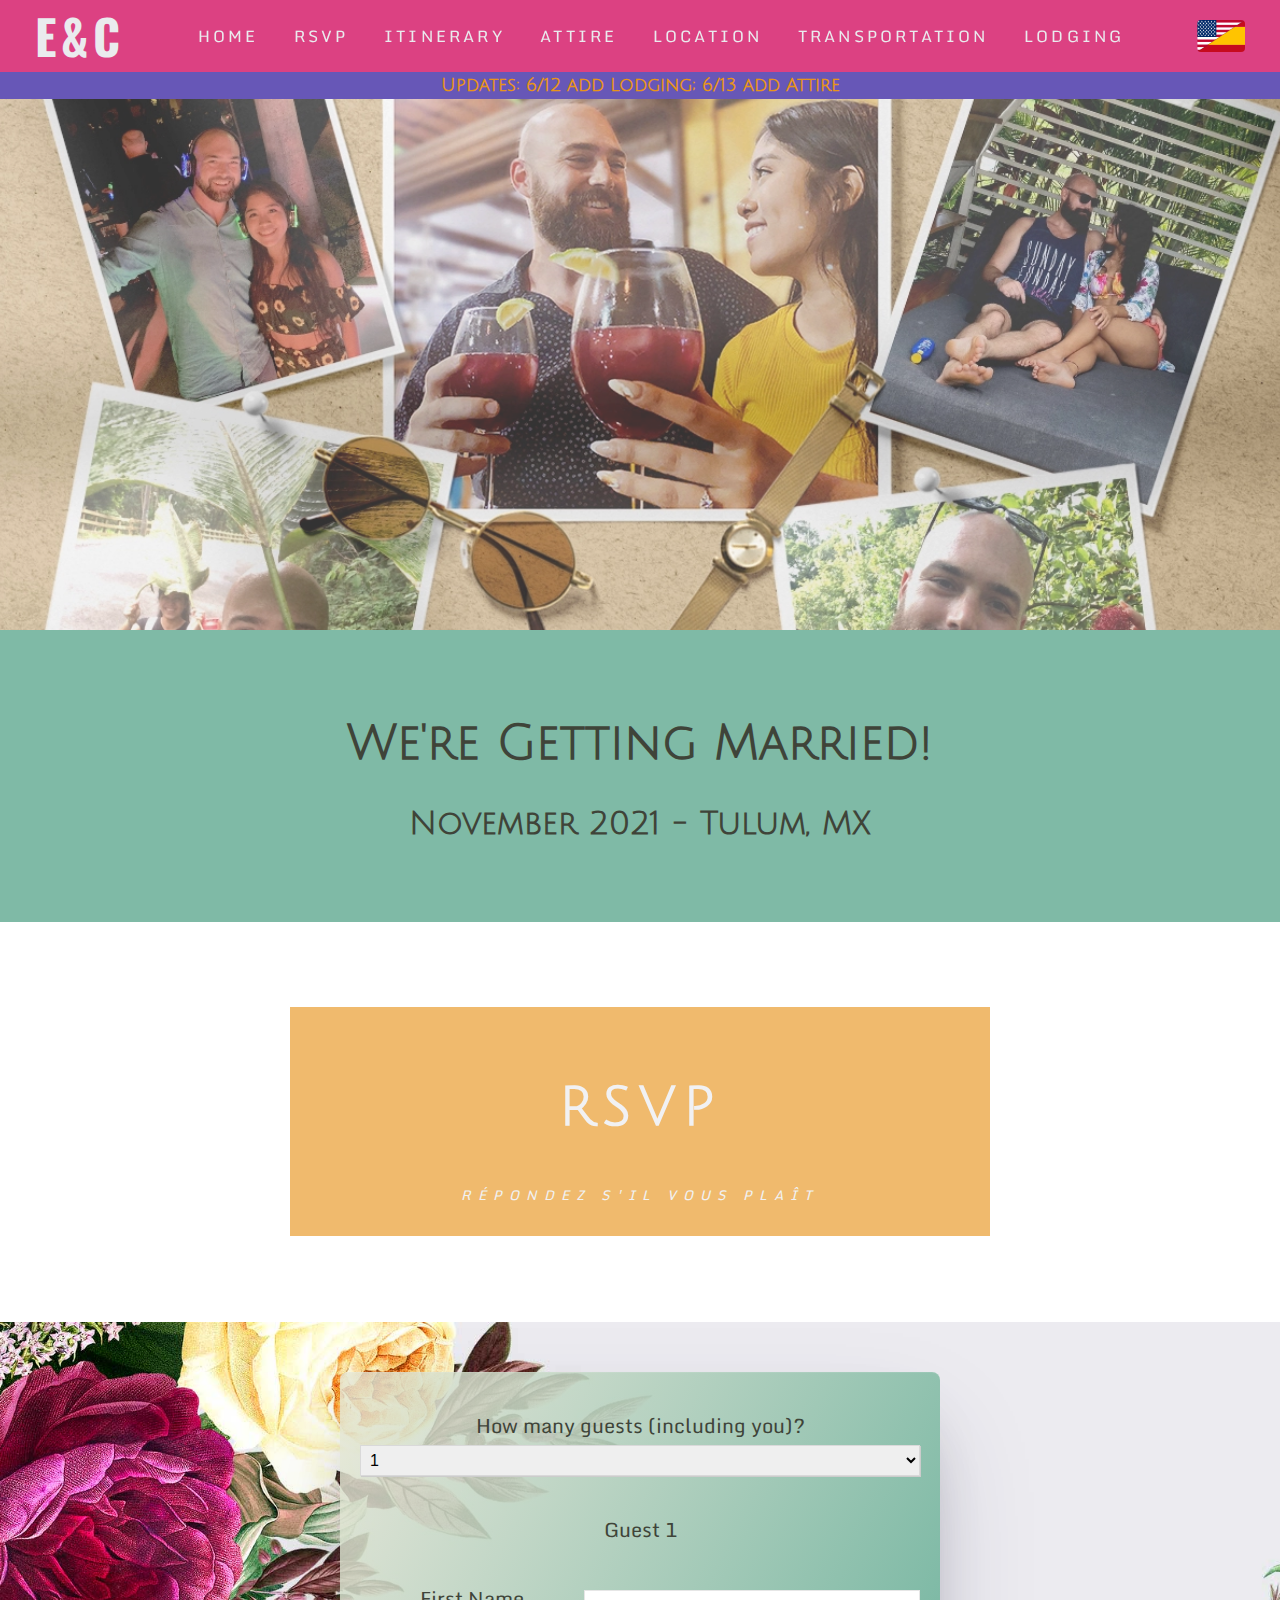
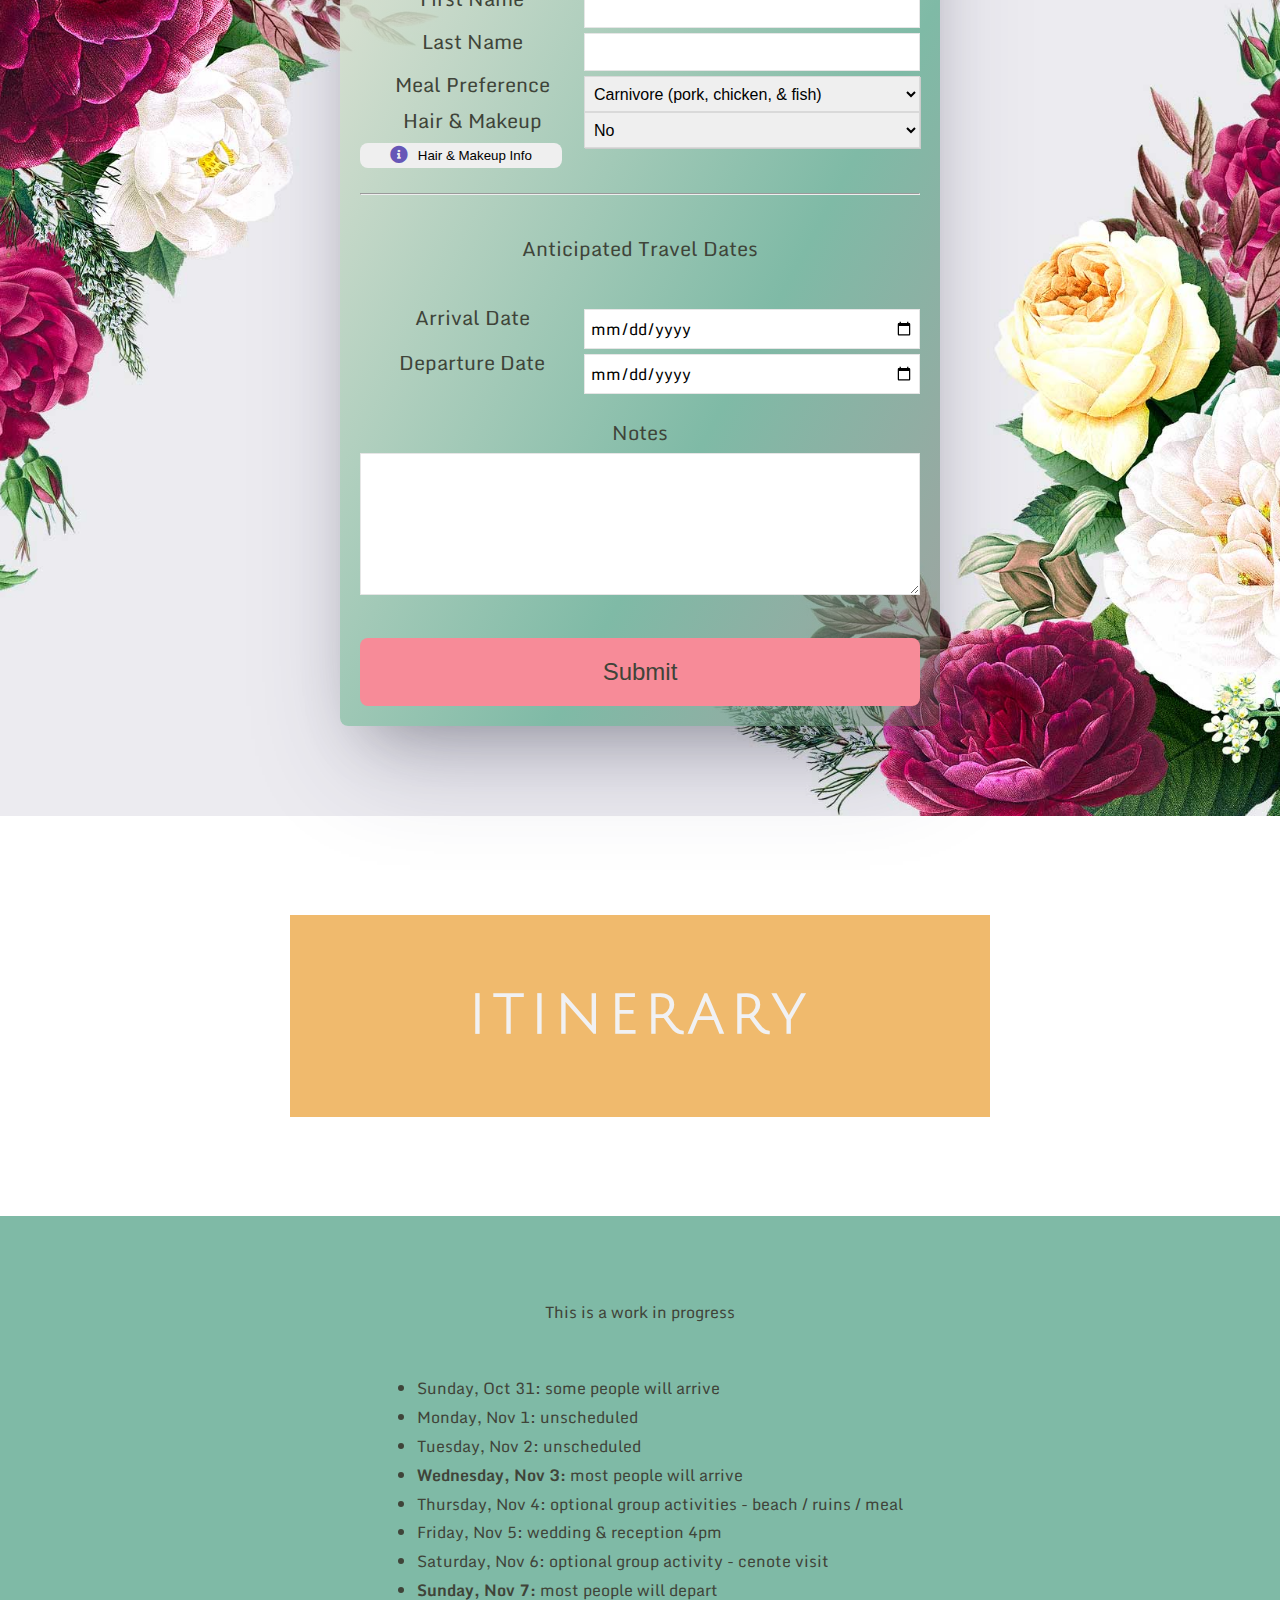
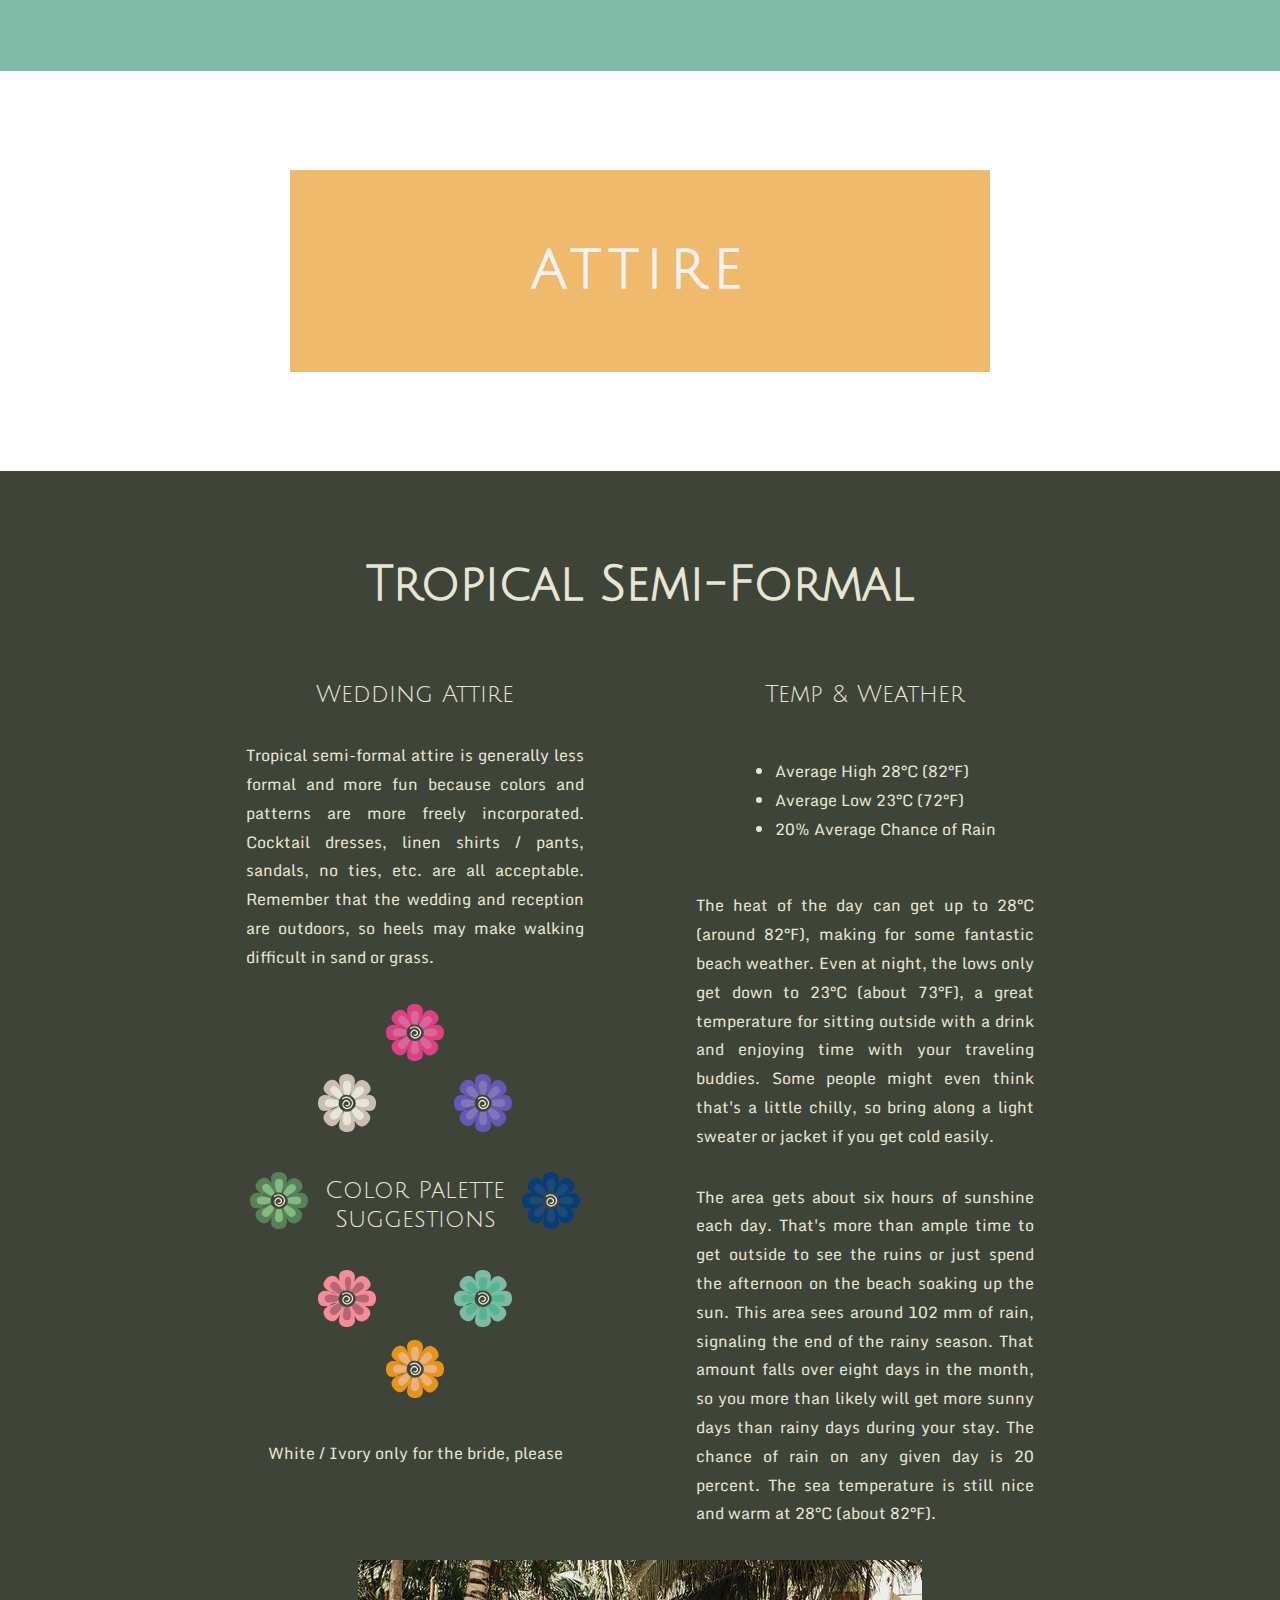
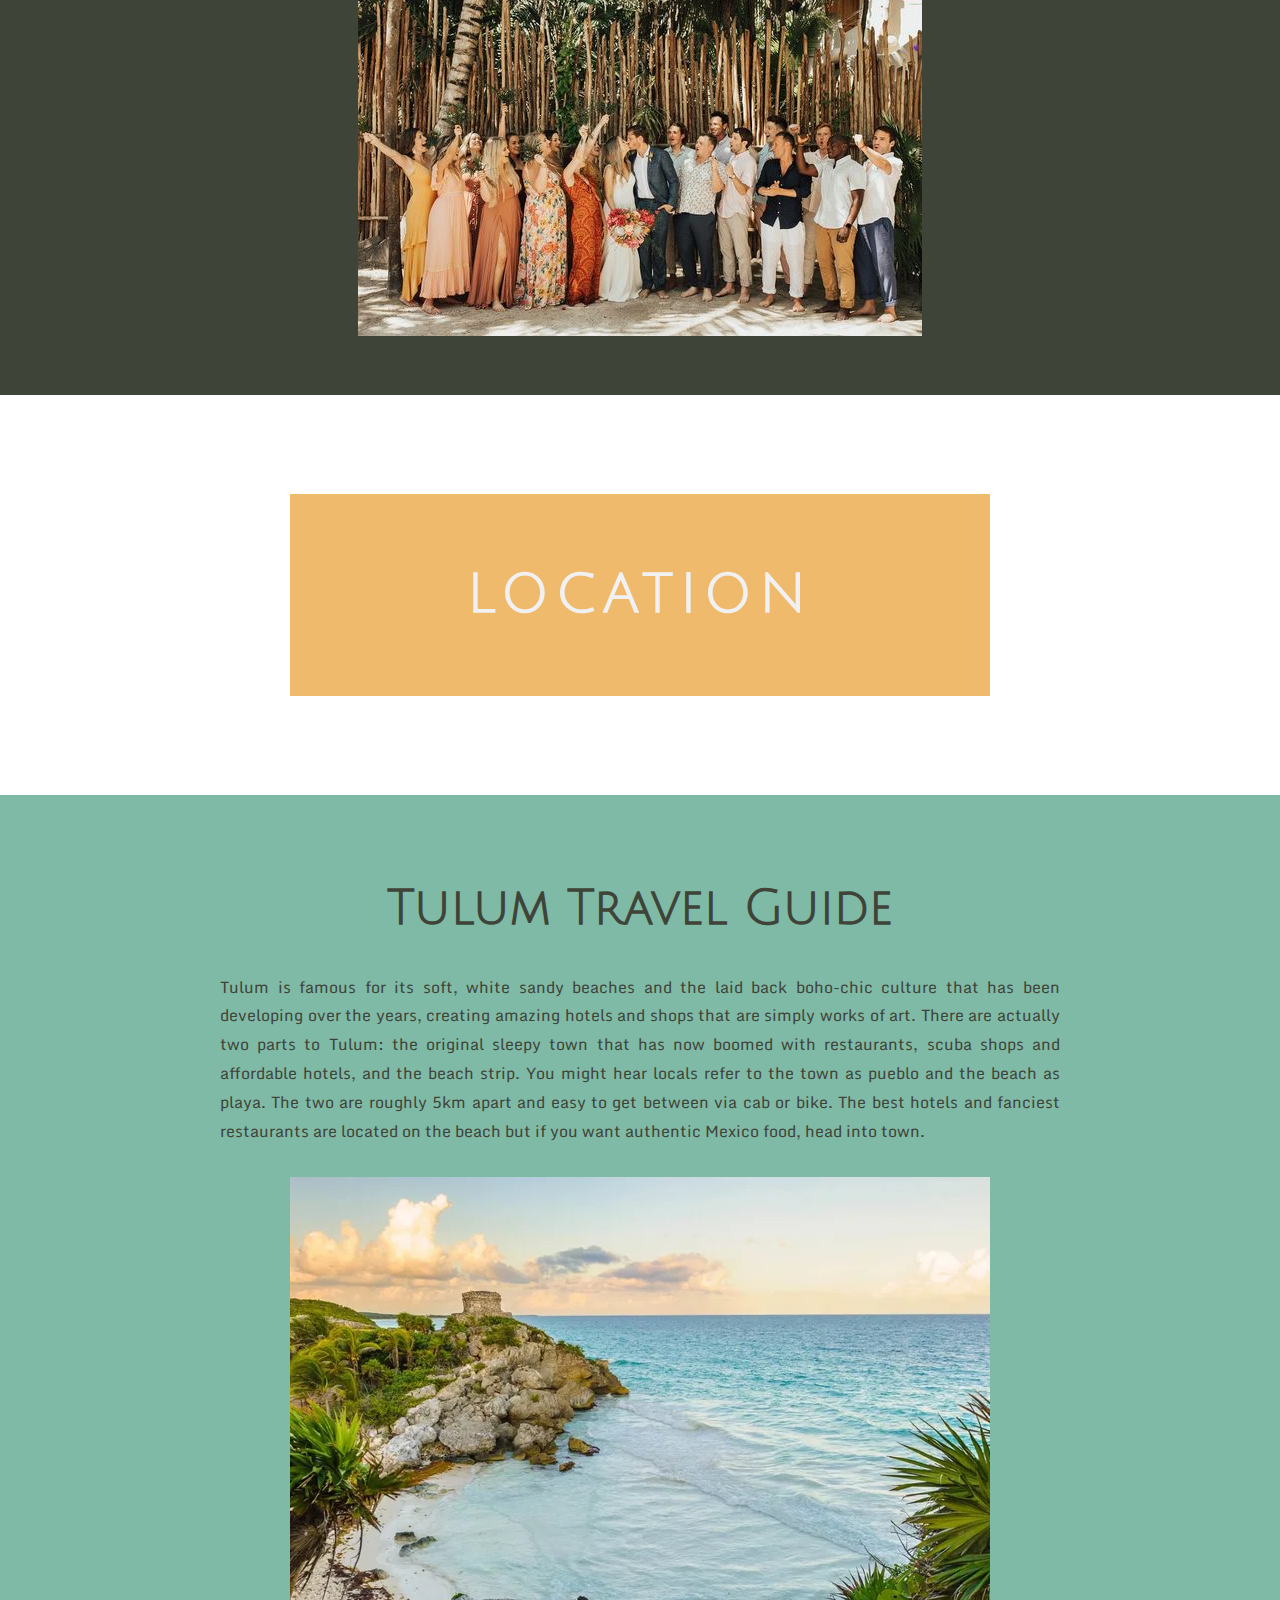
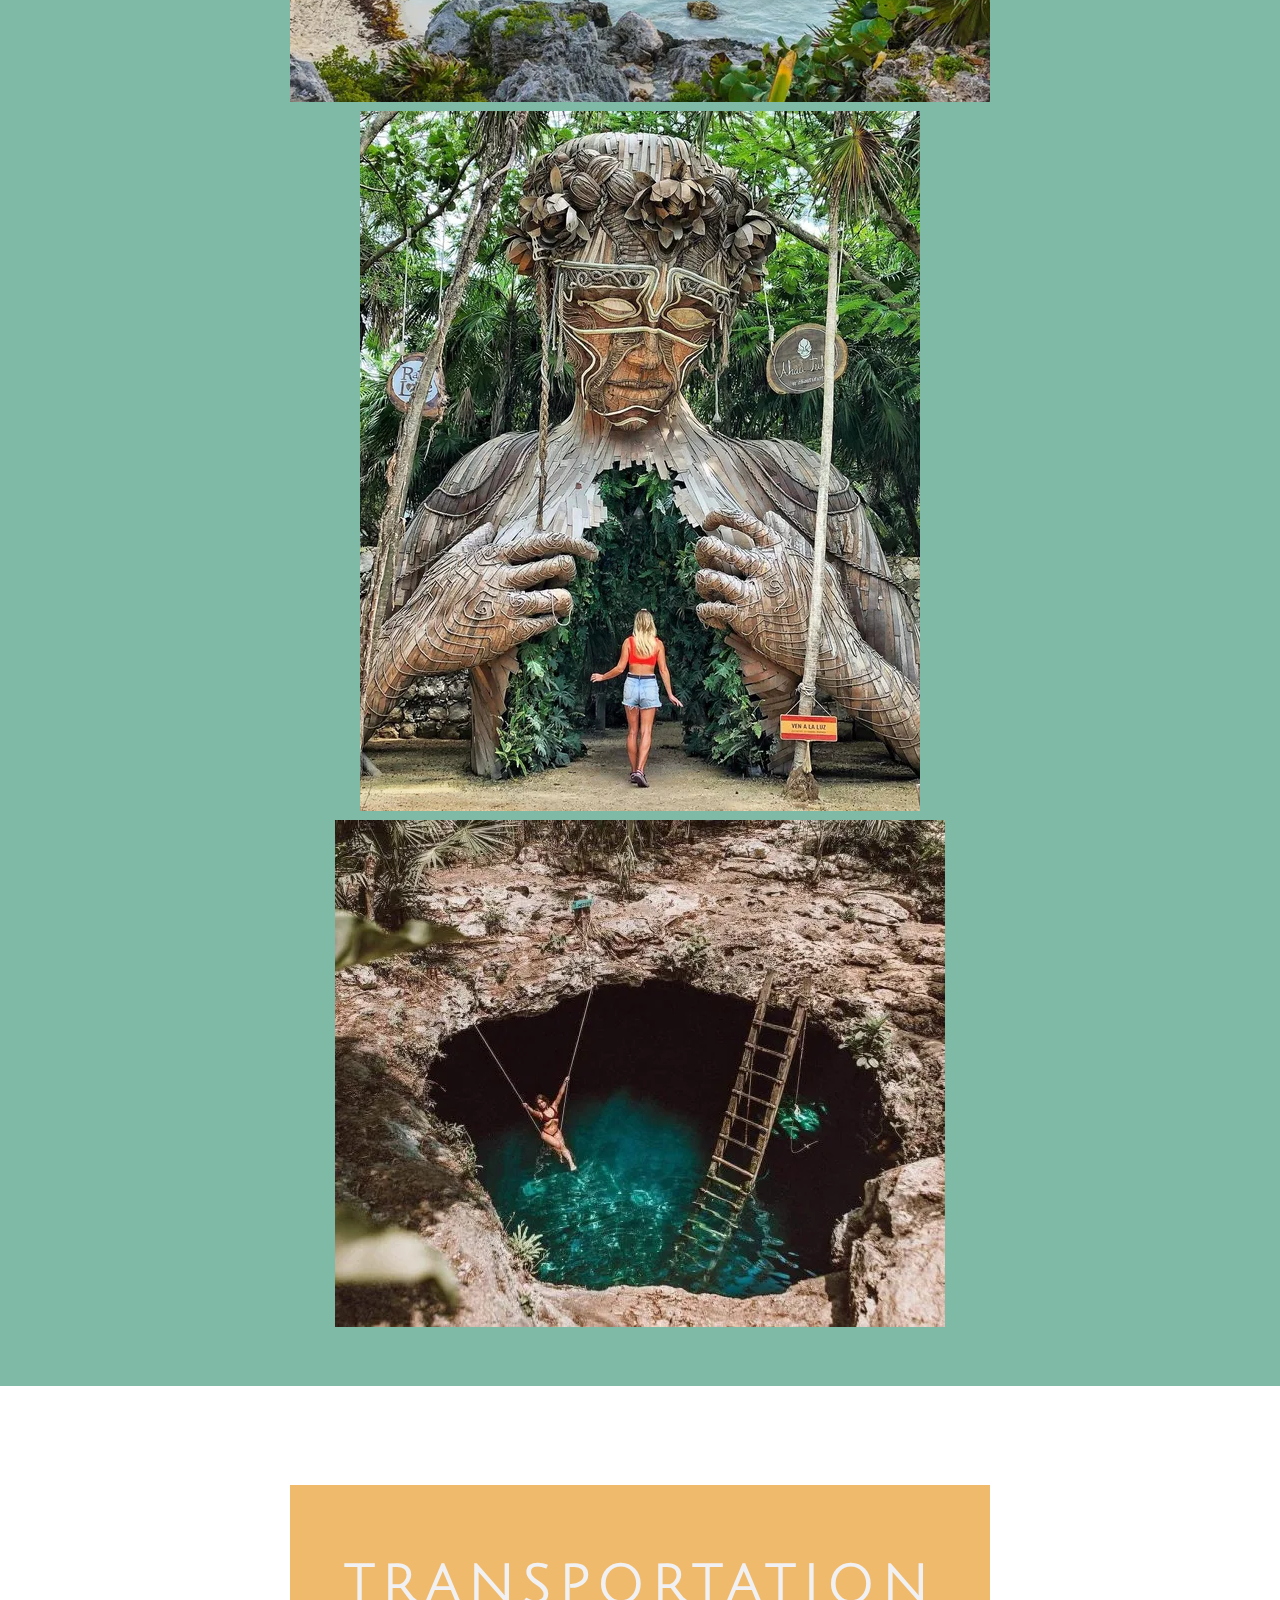
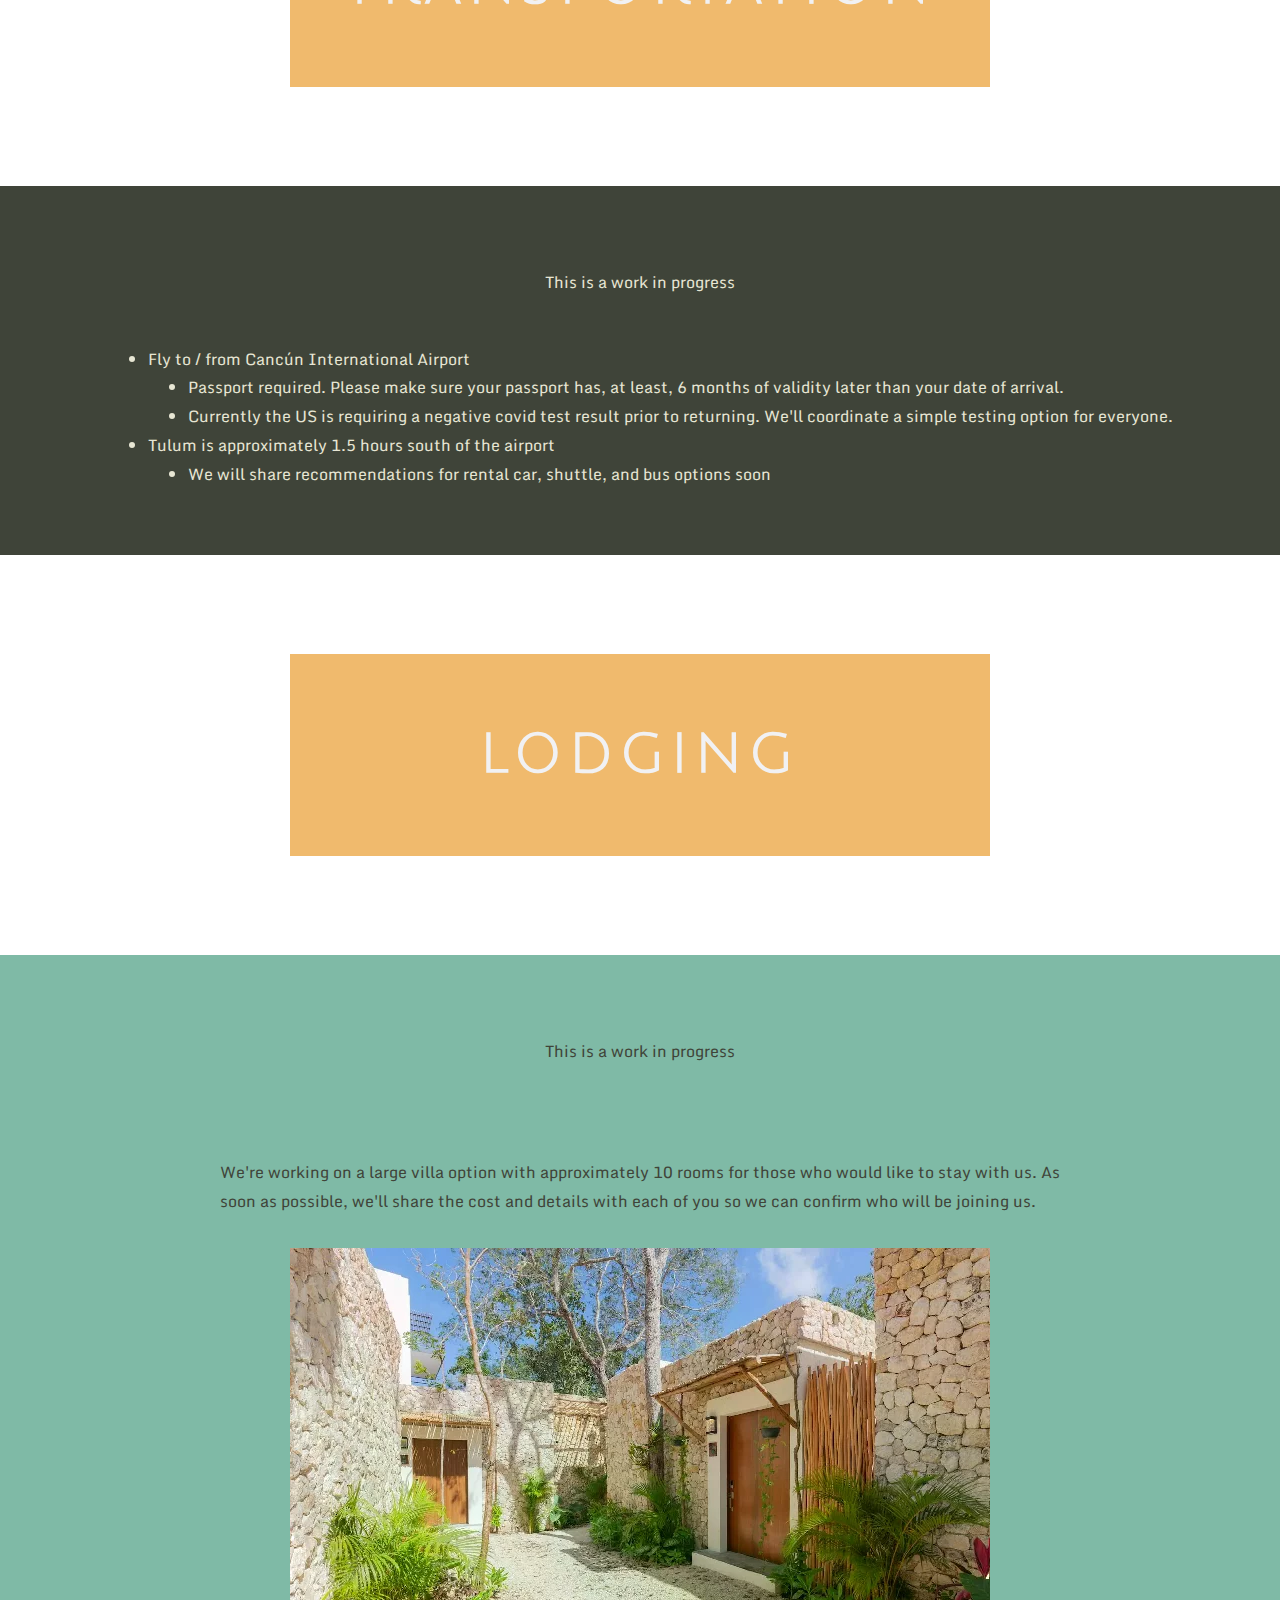
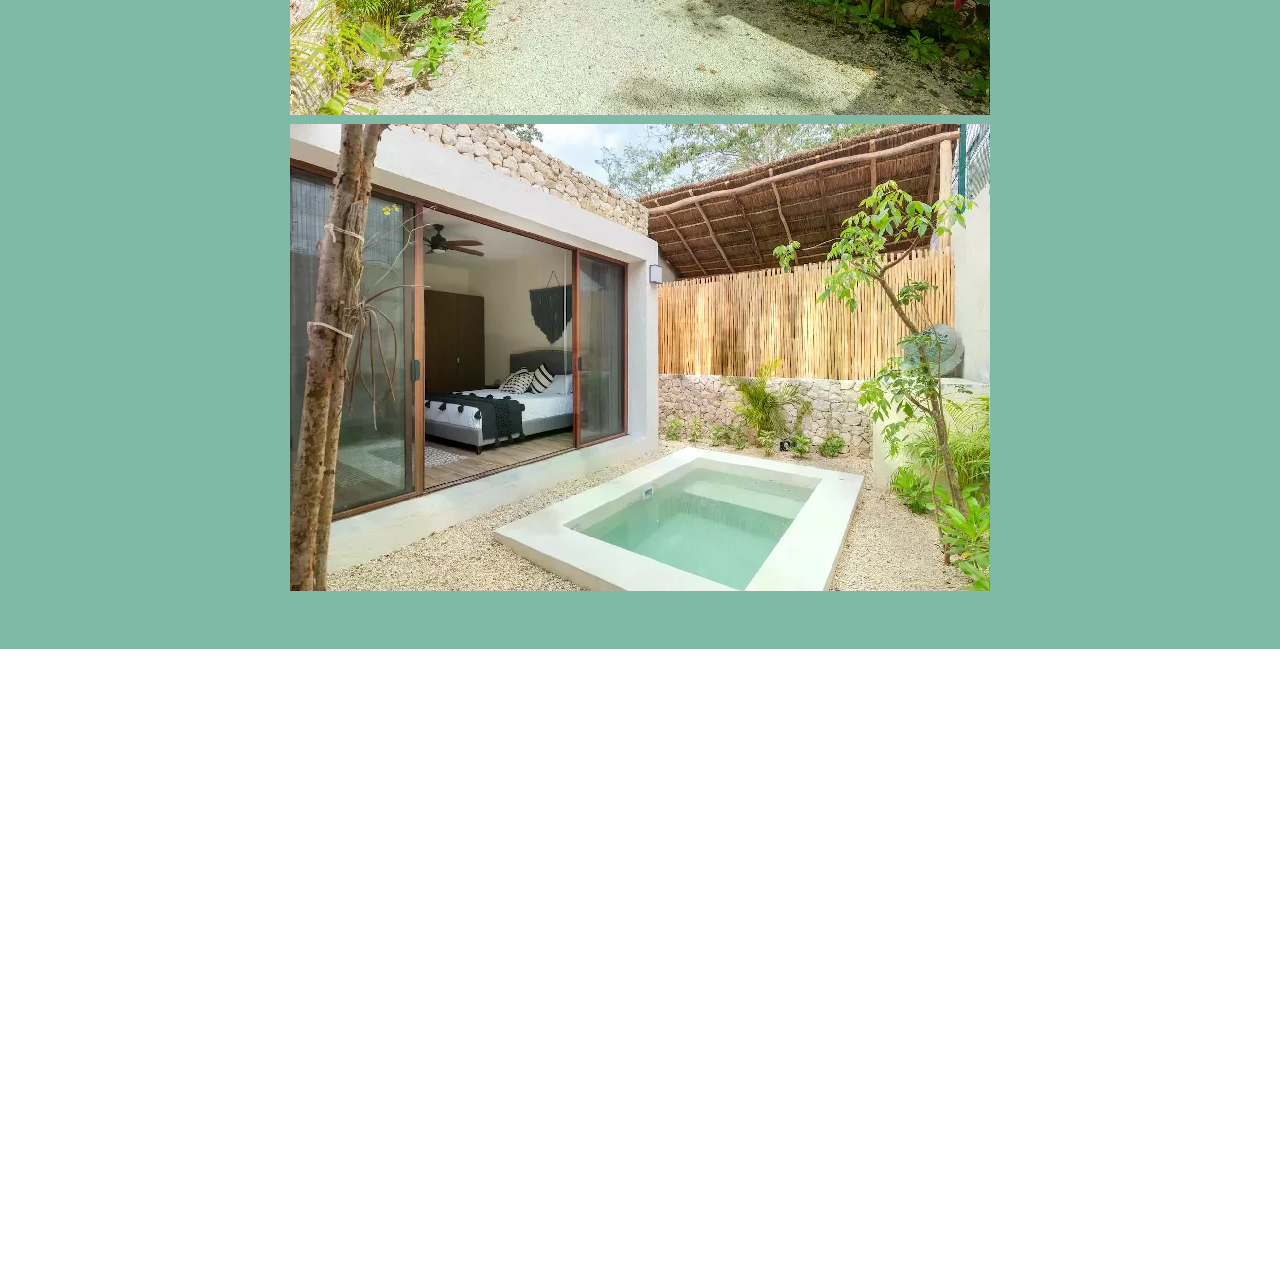
<file: index.html>
<!DOCTYPE html>
<html lang="en">
<head>
    <meta http-equiv="Content-Type" content="text/html; charset=utf-8"/>
    <meta name="viewport" content="width=device-width, initial-scale=1.0">
    <!-- styles -->
    <link rel="stylesheet" href="reset.css">
    <link rel="stylesheet" href="style.css">
    <link rel="stylesheet" href="https://cdnjs.cloudflare.com/ajax/libs/font-awesome/5.15.2/css/all.min.css">
    <!-- Fonts -->
    <link href="https://fonts.googleapis.com/css?family=Julius+Sans+One|Monda" rel="stylesheet">
    <link href="https://fonts.googleapis.com/css2?family=Oswald&family=Roboto&display=swap" rel="stylesheet">
    <!-- JS -->
    <script type="module" defer src="./js/script.js"></script>
    <!-- favicons -->
    <link rel="apple-touch-icon" sizes="180x180" href="./img/favicon/apple-touch-icon.png">
    <link rel="icon" type="image/png" sizes="32x32" href="./img/favicon/favicon-32x32.png">
    <link rel="icon" type="image/png" sizes="16x16" href="./img/favicon/favicon-16x16.png">
    <link rel="manifest" href="./img/favicon/site.webmanifest">
    <link rel="mask-icon" href="./img/favicon/safari-pinned-tab.svg" color="#5bbad5">
    <link rel="shortcut icon" href="./img/favicon/favicon.ico">
    <meta name="msapplication-TileColor" content="#00aba9">
    <meta name="msapplication-config" content="./img/favicon/browserconfig.xml">
    <meta name="theme-color" content="#ffffff">
    <!-- Primary Meta Tags -->
    <title>Elim & Cameron Wedding</title>
    <meta name="title" content="Elim & Cameron Wedding">
    <meta name="description" content="The wedding of Elim Luna and Cameron Guthrie. November 2021. Tulum, Mexico.">
</head>
<body>
    <header class="nav-header">
        <div class="header-logo">
            <h1>E&C</h1>
        </div>

        <nav id="main-nav">
            <ul class="nav-links">
                <li><a href="#home"><span class="en">Home</span><span class="es">Inicio</span></a></li>
                <li><a href="#contact"><span class="en">RSVP</span><span class="es">RSVP</span></a></li>
                <li><a href="#itinerary"><span class="en">Itinerary</span><span class="es">Itinerario</span></a></li>
                <li><a href="#attire"><span class="en">Attire</span><span class="es">Vestimenta</span></a></li>
                <li><a href="#location"><span class="en">Location</span><span class="es">Ubicacion</span></a></li>
                <li><a href="#transportation"><span class="en">Transportation</span><span class="es">Transportacion</span></a></li>
                <li><a href="#lodging"><span class="en">Lodging</span><span class="es">Alojamiento</span></a></li>
                <!-- <li><a href="#schedule"><span class="en">Schedule</span><span class="es">Horario</span></a></li>
                <li><a href="#recommendations"><span class="en">Recommendations</span><span class="es">Recomendaciones</span></a></li> -->

            </ul>
        </nav>
        <div class="langButton">
            <div class="ti-list-item">
                <input class="tgl tgl-flip" id="cb5" type="checkbox"/>
                <label class="tgl-btn" data-tg-off="English" data-tg-on="Español" for="cb5"></label>
            </div>
        </div>

        <div class="burger">
            <div class="line1"></div>
            <div class="line2"></div>
            <div class="line3"></div>
        </div>

    </header>
    <main>
        <section class="section section-light" id="new">
            <h3><span class="en">Updates: 6/12 add Lodging; 6/13 add Attire</span><span class="es">Actualizaciones: 12/6 Agregar Alojamiento; 13/6 Agregar Vestimenta</span></h3>
        </section>
        <!-- Section (hero) - Home -->
        <div class="reveal-image hero" id="home">
            <!-- <div class="reveal-text hero-text">
                <div class="border">
                    <h1>Elim Luna Morales & Cameron Guthrie</h1>
                </div>
            </div> -->
            <!-- <div class="foreground-image"></div>
            <div class="reveal-text big-logo" id="big-logo-top">
                <img src="./img/CJG-logo-blue-box-800x279.webp" alt="Cameron Guthrie blue box logo">
            </div> -->
        </div>

        <section class="section section-light">
            <h2><span class="en">We're Getting Married!</span><span class="es">Vamos a Casarnos!</span></h2>
            <h3><span class="en">November 2021 - Tulum, MX</span><span class="es">Noviembre 2021 - Tulum, MX</span></h3>
        </section>

        <div class="reveal-image" id="contact">
            <div class="reveal-text">
                <div class="border trans">
                    <h3>RSVP</h3>
                    <p class="attribution">Répondez s'il vous plaît</p>
                </div>
            </div>
        </div>

       <!-- RSVP Section -->
        <section class="section section-light" id="rsvp">
            <div class="contact-form">
                <form name="submit-to-google-sheet">
                <div class="form-group">
                    <label>
                        <span class="en">How many guests (including you)?</span>
                        <span class="es">Cuantos invitados (incluyéndote)?</span>
                        <select class="dropdown" name="numGuests" id="numGuests">
                            <option value="1">1</option>
                            <option value="2">2</option>
                            <option value="3">3</option>
                            <option value="4">4</option>
                        </select>
                    </label>
                </div>

                <div class="form-group" id="guestOne">
                    <p class='en'>Guest 1</p>
                    <p class='es'>Invitado 1</p>
                    <div class="form-group-two-col">
                        <label for="firstName"> <span class="en">First Name</span><span class="es">Nombre</span></label>
                        <input type="text" id="1_first" name="1_first">
                        <label for="latsName"><span class="en">Last Name</span><span class="es">Apellido</span></label>
                        <input type="text" id="1_last" name="1_last">
                        <label><span class="en">Meal Preference</span><span class="es">Preferencia de Comida</span></label>
                        <select class="dropdown en" name="1_meal">
                            <option value="meat">Carnivore (pork, chicken, & fish)</option>
                            <option value="veg">Vegetarian</option>
                        </select>
                        <select class="dropdown es" name="1_meal">
                            <option value="meat">Carnívora (cerdo, pollo y pescado)</option>
                            <option value="veg">Vegetariana</option>
                        </select>
                        <label><span class="en">Hair & Makeup </span><span class="es">Peinado y Maquillaje</span></label>
                        <select class="dropdown en" name="1_hair">
                            <option value="no">No</option>
                            <option value="yes">Yes (aprox $66)</option>
                        </select>
                        <select class="dropdown es" name="1_hair">
                            <option value="no">No</option>
                            <option value="yes">Sí (aprox $66)</option>
                        </select>
                        <!-- Modal -->
                        <button id="modalBtn1" type="button" class="modalBtn"><i class="fa fa-info-circle fa-lg" aria-hidden="true"></i><span class="en">Hair & Makeup Info</span><span class="es">Info de Peinado y Maquillaje</span></button>
                        <div id="myModal" class="modal">
                            <div class="modal-content">
                                <span class="close">&times;</span>
                                <h3><span class="en">Hair and Makeup</span><span class="es">Peinado y Maquillaje</span></h3>
                                <img src="./img/makeup.jpg" alt="hair and makeup for a wedding">
                                <p><span class="en">Mayra Aguilar - Makeup Artist</span><span class="es">Mayra Aguilar - Maquilladora</span></p>
                                <p><span class="en">Price: MXN $1300 (approx USD $66)</span><span class="es">Precio: MXN $1300 (aproximadamente USD $66)</span></p>
                                <p><span class="en">check her out: </span><span class="es">échale un vistazo: </span><a href="https://www.instagram.com/mayraguilark/" target="_blank"><i class="fab fa-instagram-square fa-lg" aria-hidden="true"></i>@mayraguilark</a></p>
                            </div>
                        </div>
                    </div>
                </div>

                <div class="form-group hidden" id="guestTwo">
                    <p class='en'>Guest 2</p>
                    <p class='es'>Invitado 2</p>
                    <div class="form-group-two-col">
                        <label for="firstName"> <span class="en">First Name</span><span class="es">Nombre</span></label>
                        <input type="text" id="2_first" name="2_first">
                        <label for="latsName"><span class="en">Last Name</span><span class="es">Apellido</span></label>
                        <input type="text" id="2_last" name="2_last">
                        <label><span class="en">Meal Preference</span><span class="es">Preferencia de Comida</span></label>
                        <select class="dropdown en" name="2_meal">
                            <option value="meat">Carnivore (pork, chicken, & fish)</option>
                            <option value="veg">Vegetarian</option>
                        </select>
                        <select class="dropdown es" name="2_meal">
                            <option value="meat">Carnívora (cerdo, pollo y pescado)</option>
                            <option value="veg">Vegetariana</option>
                        </select>
                        <label><span class="en">Hair & Makeup </span><span class="es">Peinado y Maquillaje</span></label>
                        <select class="dropdown en" name="2_hair">
                            <option value="no">No</option>
                            <option value="yes">Yes</option>
                        </select>
                        <select class="dropdown es" name="2_hair">
                            <option value="no">No</option>
                            <option value="yes">Sí</option>
                        </select>
                    </div>
                </div>

                <div class="form-group hidden" id="guestThree">
                    <p class='en'>Guest 3 (child)</p>
                    <p class='es'>Invitado 3 (niño)</p>
                    <div class="form-group-two-col">
                        <label for="firstName"> <span class="en">First Name</span><span class="es">Nombre</span></label>
                        <input type="text" id="3_first" name="3_first">
                        <label for="latsName"><span class="en">Last Name</span><span class="es">Apellido</span></label>
                        <input type="text" id="3_last" name="3_last">
                        <label><span class="en">Meal Preference</span><span class="es">Preferencia de Comida</span></label>
                        <select class="dropdown en" name="3_meal">
                            <option value="meat">Carnivore (pork, chicken, & fish)</option>
                            <option value="veg">Vegetarian</option>
                        </select>
                        <select class="dropdown es" name="3_meal">
                            <option value="meat">Carnívora (cerdo, pollo y pescado)</option>
                            <option value="veg">Vegetariana</option>
                        </select>
                    </div>
                </div>

                <div class="form-group hidden" id="guestFour">
                    <p class='en'>Guest 4 (child)</p>
                    <p class='es'>Invitado 4 (niño)</p>
                    <div class="form-group-two-col">
                        <label for="firstName"> <span class="en">First Name</span><span class="es">Nombre</span></label>
                        <input type="text" id="4_first" name="4_first">
                        <label for="latsName"><span class="en">Last Name</span><span class="es">Apellido</span></label>
                        <input type="text" id="4_last" name="4_last">
                        <label><span class="en">Meal Preference</span><span class="es">Preferencia de Comida</span></label>
                        <select class="dropdown en" name="4_meal">
                            <option value="meat">Carnivore (pork, chicken, & fish)</option>
                            <option value="veg">Vegetarian</option>
                        </select>
                        <select class="dropdown es" name="4_meal">
                            <option value="meat">Carnívora (cerdo, pollo y pescado)</option>
                            <option value="veg">Vegetariana</option>
                        </select>
                    </div>
                </div>
                <hr>
                <div class="form-group">
                    <p><span class="en">Anticipated Travel Dates</span><span class="es">Fechas Anticipadas de Viaje</span></p>
                    <div class="form-group-two-col">
                        <label for="date-object"><span class="en">Arrival Date</span> <span class="es">Fecha de Llegada</span></label>
                        <input type="date" name="arrivalDate" id="arrivalDate" />
                    </div>
                    <div class="form-group-two-col">
                        <label for="date-object"><span class="en">Departure Date</span><span class="es">Fecha de Salida</span></label>
                        <input type="date" name="departureDate" id="departureDate" />
                    </div>
                </div>

                <div class="form-group">
                    <label for="message"><span class="en">Notes</span><span class="es">Notas</span></label>
                    <textarea name="notes" id="message" cols="30" rows="5"></textarea>
                </div>
        
                <button type="submit" id='send-to-sheets'><span class="en">Submit</span><span class="es">Enviar</span></button>
            </form>
            </div>
            <div id="status"></div>
        </section>

        <!-- Section (dark) - Story -->
        <div class="reveal-image" id="itinerary">
            <div class="reveal-text">
                <div class="border trans">
                    <h3 class="en">Itinerary</h3>
                    <h3 class="es">Itinerario</h3>
                </div>
            </div>
        </div>

        <section class="section section-light">
            <p><span class="en">This is a work in progress</span><span class="es">Este es un trabajo en progreso</span></p>
            <div class="itin centered_list">
                <ul class="bulleted_list">
                    <li><span class="en">Sunday, Oct 31: some people will arrive</span> <span class="es">Domingo 31 de octubre: algunas personas llegarán</span></li>
                    <li><span class="en">Monday, Nov 1: unscheduled</span> <span class="es">Lunes 1 de noviembre: no programado</span></li>
                    <li><span class="en">Tuesday, Nov 2: unscheduled</span> <span class="es">Martes 2 de noviembre: no programado</span></li>
                    <li><span class="en"><b>Wednesday, Nov 3:</b> most people will arrive</span> <span class="es"><b>Miércoles 3 de noviembre: </b> llegará la mayoría de la gente.</span></li>
                    <li><span class="en">Thursday, Nov 4: optional group activities - beach / ruins / meal</span> <span class="es">Jueves 4 de noviembre: actividades grupales opcionales - playa / ruinas / comida</span></li>
                    <li><span class="en">Friday, Nov 5: wedding & reception 4pm</span> <span class="es">Viernes 5 de noviembre: boda y recepción a las 4pm</span></li>
                    <li><span class="en">Saturday, Nov 6: optional group activity - cenote visit</span> <span class="es">Sábado 6 de noviembre: actividad grupal opcional - visita al cenotes</span></li>
                    <li><span class="en"><b>Sunday, Nov 7:</b> most people will depart</span> <span class="es"><b>Domingo 7 de noviembre:</b> la mayoría de la gente partirá</span></li>
                </ul>
            </div>

        </section>

        <!-- Section (dark) - Transportation -->
        <div class="reveal-image" id="attire">
            <div class="reveal-text">
                <div class="border trans">
                    <h3><span class="en">Attire</span><span class="es">Vestimenta</span></h3>
                </div>
            </div>
        </div>

        <section class="section section-dark">
            <h2><span class="en">Tropical Semi-Formal</span><span class="es">Tropical Semiformal</span></h2>
            <div class="two_col_flex">
                <div class="col_1_flex">
                    <h4><span class="en">Wedding Attire</span><span class="es">Traje de Boda</span></h4>
                    <p class="text_justify">
                        <span class="en">
                            Tropical semi-formal attire is generally less formal and more fun because colors and patterns are more freely incorporated.   Cocktail dresses, linen shirts / pants, sandals, no ties, etc. are all acceptable.  Remember that the wedding and reception are outdoors, so heels may make walking difficult in sand or grass.
                        </span>
                        <span class="es">
                            La vestimenta tropical semiformal es generalmente menos formal y más divertido porque los colores y patrones se incorporan más libremente. Se aceptan vestidos de cóctel, camisas / pantalones de lino, sandalias, sin corbatas, etc. Recuerde que la boda y la recepción son al aire libre, por lo que los tacones pueden dificultar el caminar sobre la arena o el césped.
                        </span>
                    </p>
                    <div id="flower_grid">
                        <div class="row1_col3 flower"><img src="./img/flower_colors/flower_fuschia.svg" alt="fuschia flower"></div>
                        <div class="row2_col2 flower"><img src="./img/flower_colors/flower_cream.svg" alt="cream flower"></div>
                        <div class="row2_col4 flower"><img src="./img/flower_colors/flower_blue.svg" alt="blue flower"></div>
                        <div class="row3_col1 flower"><img src="./img/flower_colors/flower_green.svg" alt="green flower"></div>
                        <div class="row3_span25 flower"><h4><span class="en">Color Palette Suggestions</span><span class="es">Sugerencias de paleta de colores</span></h4></div>
                        <div class="row3_col5 flower"><img src="./img/flower_colors/flower_dark_blue.svg" alt="dark blue flower"></div>
                        <div class="row4_col2 flower"><img src="./img/flower_colors/flower_pink.svg" alt="pink flower"></div>
                        <div class="row4_col4 flower"><img src="./img/flower_colors/flower_bluegreen.svg" alt="bluegreen flower"></div>
                        <div class="row5_col3 flower"><img src="./img/flower_colors/flower_orange.svg" alt="orange flower"></div>
                    </div>
                    <p><span class="en">White / Ivory only for the bride, please</span><span class="es">Blanco / Marfil solo para la novia, por favor</span></p>
                </div>
            
                <div class="col_2_flex">
                    <h4><span class="en">Temp & Weather</span><span class="es">Temperatura y Clima</span></h4>
                    <div class="centered_list ">
                        <ul class="bulleted_list">
                            <li><span class="en">Average High 28°C (82°F)</span><span class="es">Promedio Alto 28°C (82°F)</span></li>
                            <li><span class="en">Average Low 23°C (72°F)</span><span class="es">Promedio Bajo 23°C (32°F)</span></li>
                            <li><span class="en">20% Average Chance of Rain</span><span class="es">20% de Probabilidad Media de Lluvia</span></li>
                        </ul>
                    </div >
                    <div class="text_justify">
                        <p> 
                            <span class="en">
                                The heat of the day can get up to 28°C (around 82°F), making for some fantastic beach weather. Even at night, the lows only get down to 23°C (about 73°F), a great temperature for sitting outside with a drink and enjoying time with your traveling buddies. Some people might even think that's a little chilly, so bring along a light sweater or jacket if you get cold easily.
                            </span>
                            <span class="es">
                                El calor del día puede alcanzar los 28 ° C (alrededor de 82 ° F), lo que lo convierte en un clima de playa fantástico. Incluso por la noche, los mínimos solo bajan a 23 ° C (alrededor de 73 ° F), una temperatura excelente para sentarse afuera con una bebida y disfrutar del tiempo con sus compañeros de viaje. Algunas personas incluso pueden pensar que hace un poco de frío, así que traiga un suéter ligero o una chaqueta si se resfría con facilidad.
                            </span>
                        </p>
                        <p>
                            <span class="en">
                                The area gets about six hours of sunshine each day. That's more than ample time to get outside to see the ruins or just spend the afternoon on the beach soaking up the sun. This area sees around 102 mm of rain, signaling the end of the rainy season. That amount falls over eight days in the month, so you more than likely will get more sunny days than rainy days during your stay. The chance of rain on any given day is 20 percent. The sea temperature is still nice and warm at 28°C (about 82°F).
                            </span>
                            <span class="es">
                                El área recibe alrededor de seis horas de sol al día. Eso es tiempo más que suficiente para salir a ver las ruinas o simplemente pasar la tarde en la playa tomando el sol. Esta área recibe alrededor de 102 mm de lluvia, lo que marca el final de la temporada de lluvias. Esa cantidad cae durante ocho días en el mes, por lo que es muy probable que tenga más días soleados que días lluviosos durante su estadía. La probabilidad de lluvia en un día determinado es del 20 por ciento. La temperatura del mar sigue siendo agradable y cálida a 28 ° C (aproximadamente 82 ° F).
                            </span>
                        </p>
                    </div>
                </div>
            </div>
            <img src="./img/wedding_attire_example.jpg" alt="" srcset="">
        </section>

        <!-- Section (light) - Location -->
        <div class="reveal-image" id="location">
            <div class="reveal-text">
                <div class="border trans">
                    <h3><span class="en">Location</span><span class="es">Ubicación</span></h3>
                </div>
            </div>
        </div>

        <section class="section section-light">
            <h2><span class="en">Tulum Travel Guide</span><span class="es">Guía de viaje de Tulum</span></h2>
            <p class="text_justify"><span class="en">
                Tulum is famous for its soft, white sandy beaches and the laid back boho-chic culture that has been developing over the years, creating amazing hotels and shops that are simply works of art. 
                There are actually two parts to Tulum: the original sleepy town that has now boomed with restaurants, scuba shops and affordable hotels, and the beach strip.
                
                You might hear locals refer to the town as pueblo and the beach as playa. The two are roughly 5km apart and easy to get between via cab or bike. The best hotels and fanciest restaurants are located on the beach but if you want authentic Mexico food, head into town.
            </span>
                <span class="es">
                    Tulum es famosa por sus playas de arena blanca y suave y la relajada cultura boho-chic que se ha desarrollado a lo largo de los años, creando increíbles hoteles y tiendas que son simplemente obras de arte.
                    En realidad, hay dos partes de Tulum: la original ciudad adormecida que ahora ha florecido con restaurantes, tiendas de buceo y hoteles asequibles, y la franja de playa.
                
                 Es posible que escuche a los lugareños referirse a la ciudad como pueblo y a la playa como playa. Los dos están a unos 5 km de distancia y es fácil llegar en taxi o en bicicleta. Los mejores hoteles y los restaurantes más elegantes se encuentran en la playa, pero si quieres auténtica comida mexicana, dirígete a la ciudad.
                </span>
            </p>
            <img src="./img/Tulum-sunset.webp" alt="Tulum at Sunset">
            <img src="./img/tulum-art.webp" alt="Tulum Art">
            <img src="./img/tulum-cenote.webp" alt="Tulum Cenote">
        </section>

        <!-- Section (dark) - Transportation -->
        <div class="reveal-image" id="transportation">
            <div class="reveal-text">
                <div class="border trans">
                    <h3><span class="en">Transportation</span><span class="es">Transportacion</span></h3>
                </div>
            </div>
        </div>

        <section class="section section-dark">
            <p><span class="en">This is a work in progress</span><span class="es">Este es un trabajo en progreso</span></p>
            <div class="itin centered_list">
                <ul class="bulleted_list">
                    <li><span class="en">Fly to / from Cancún International Airport</span> <span class="es">Llegada / salida del aeropuerto internacional de Cancún</span></li>
                    <ul class="bulleted_list">
                        <li><span class="en">Passport required.  Please make sure your passport has, at least, 6 months of validity later than your date of arrival.</span> <span class="es">Requiere pasaporte. Asegúrese de que su pasaporte tenga, al menos, 6 meses de validez después de su fecha de llegada.</span></li>
                        <li><span class="en">Currently the US is requiring a negative covid test result prior to returning.  We'll coordinate a simple testing option for everyone.</span> <span class="es">Actualmente, EE. UU. Exige un resultado negativo de la prueba de covid antes de regresar. Coordinaremos una opción de prueba sencilla para todos.</span></li>
                    </ul>
                    <li><span class="en">Tulum is approximately 1.5 hours south of the airport</span> <span class="es">Tulum está aproximadamente a 1,5 horas al sur del aeropuerto.</span></li>
                    <ul class="bulleted_list">
                        <li><span class="en">We will share recommendations for rental car, shuttle, and bus options soon</span> <span class="es">Pronto compartiremos recomendaciones sobre opciones de alquiler de carros, shuttles y buses.</span></li>
                    </ul>
                </ul>
            </div>
        </section>

        <!-- Section (light) - Lodging -->
        <div class="reveal-image" id="lodging">
            <div class="reveal-text">
                <div class="border trans">
                    <h3><span class="en">Lodging</span><span class="es">Alojamiento</span></h3>
                </div>
            </div>
        </div>

        <section class="section section-light">
            <p><span class="en">This is a work in progress</span><span class="es">Este es un trabajo en progreso</span></p>
            <br>
            <p class="text_justify"><span class="en">
                We're working on a large villa option with approximately 10 rooms for those who would like to stay with us.  As soon as possible, we'll share the cost and details with each of you so we can confirm who will be joining us.
            </span>
            <span class="es">
                Estamos trabajando en una opción de villa grande con aproximadamente 10 habitaciones para aquellos que deseen quedarse con nosotros. Tan pronto como sea posible, compartiremos el costo y los detalles con cada uno de ustedes para poder confirmar quién se unirá a nosotros.
            </span>
            </p>
            <img src="./img/villa_pic2.webp" alt="Tulum Villa Exterior">
            <img src="./img/villa_pic1.webp" alt="Tulum Villa Interior">
        </section>        

        <!-- Section (bottom) - hero -->
        <div class="reveal-image hero">
        </div>

        
    </main>
</body>
</html>
</file>
<file: form_test.html>
<!DOCTYPE html>
<html lang="en">
<head>
    <meta charset="UTF-8">
    <meta http-equiv="X-UA-Compatible" content="IE=edge">
    <meta name="viewport" content="width=device-width, initial-scale=1.0">
    <title>Document</title>
</head>
<body>
    <form name="submit-to-google-sheet">
        <input name="col_1" type="email" placeholder="Email" required>
        <button type="submit">Send</button>
      </form>
      
      <script>
        const scriptURL = 'https://script.google.com/macros/s/AKfycbyRfiXhAmEtPHYTHyzkJmoZn_ZnL-U6oI_CvNUy9w1stLwkByZfPOndDyMR3heANDD9/exec'
        const form = document.forms['submit-to-google-sheet']
      
        form.addEventListener('submit', e => {
          e.preventDefault()
          fetch(scriptURL, { method: 'POST', body: new FormData(form)})
            .then(response => {
                alert('Form Submitted Successfully')
                console.log('Success!', response)
            })
            .catch(error => console.error('Error!', error.message))
        })
      </script>
</body>
</html>
</file>
<file: style.css>
/* Info */
    /* Colors */
    /* orange:  #e8941a */
    /* pink:  #f78b98 */
    /* fuschia:  #dc4182 */
    /* blue:  #6757b7 */
    /* green:  #7fbaa6 */
    /* whiteish:  #eaebee */
    /* cream: #e7e6d4 */
    /* brown-gray: #cabdb1 */
    /* charcoal: #3f4439 */

* {
    box-sizing: border-box;
    scroll-behavior: smooth;
}

main, body, html {
    height: 100%;
    width: 100%;
    margin: 0;
    Font-Family: 'Monda', Sans-Serif;
    Font-Size: 16px;
    font-weight: 400;
    line-height: 1.8em;
    color: #cabdb1;
}

img {
  max-width: 90%;
}

h1 {
    Font-Family: 'Julius Sans One', Sans-Serif;
    Font-Size: 3em;
    line-height: 1em;
}

h2 {
    Font-Family: 'Julius Sans One', Sans-Serif;
    Font-Size: 3em;
    line-height: 1em;
}

h3 {
    Font-Family: 'Julius Sans One', Sans-Serif;
    Font-Size: 2em;
    line-height: 1em;
}

h4 {
  Font-Family: 'Julius Sans One', Sans-Serif;
  Font-Size: 1.5em;
  line-height: 1m;  
  font-weight: 500;
}

.itin {
  display: flex;
  justify-content: center;
}


.bulleted_list {
  display: inline-block; 
  list-style-type: disc;
  text-align: left;
}

.centered_list {
  text-align: center;
}

.two_col_flex {
  display: flex;
  flex-direction: row;
  justify-content: space-around;
  justify-items: center;
  align-content: center;
  align-items: flex-start;
  flex-wrap: wrap;
  max-width: 900px;
  margin: auto;
}

.col_1_flex , .col_2_flex {
  min-width: 450px;
  flex: 1;
}

.text_justify {
  text-align: justify;
}

/* Body Images */
.reveal-image, .foreground-image, .big-logo {
    position: relative;
    opacity: 0.70;
    background-size: cover;
    background-position: center;
    background-repeat: no-repeat;
    background-attachment: fixed; /* creates parallax scroll */
    display: flex;
    align-items:center;
    justify-content: center;
    min-height: 400px;
}

#new {
  position: fixed;
  display: flex;
  justify-content: space-around;
  align-items: center;
  font-size: 0.55em;
  height: 1vh;
  padding: 0;
  margin: 0;
  top: 8vh;
  background-color: #dc4182;
  width: 100%;
  z-index:100;
  min-height: 3%;
  background-color: #6757b7;
  color: #e8941a;
  transition: top 0.3s;
  z-index: 1;
}

.hero {
    background-image: url('./img/E_C-photo-mood-board_more_squared.webp');
    min-height: 70%;
    opacity: 0.8;
  }

.big-logo {
    opacity: 1;
    width: 10%;
}

#big-logo-bottom {
    margin: 0;
}

.foreground-image {
    position: absolute;
    top: 0;
    left: 0;
    background-image: url('./img/cjg-bacalar-no_logo-front-image-1920x1080.webp');
    z-index: 10;
    min-width: 100%;
    min-height: 100%;
    opacity: 1;
}

/* .reveal-image-1, .reveal-image-2, .reveal-image-3 {
    min-height: 400px;
} */

/* reveal images for each section */
#story {
    background-image: url('./img/nick-karvounis-UA3zSV9ze8U-unsplash.jpg');
}

#location {
    background-image: url('./img/darren-lawrence-K4BsLPTjKJA-unsplash.jpg');
}

#transportation {
    background-image: url('./img/eduardo-loaiza-y1UR7AcBe5o-unsplash.jpg');
}

#attire {
  background-image: url('./img/wedding_flowers.jpg');
}

#lodging {
    background-image: url('./img/chuttersnap-aEnH4hJ_Mrs-unsplash.jpg');
}

#itinerary {
    background-image: url('./img/nick-karvounis-UA3zSV9ze8U-unsplash.jpg');
}

#recommendations {
    background-image: url('./img/nick-karvounis-UA3zSV9ze8U-unsplash.jpg');
}

#contact {
    background-image: url('./img/nathan-dumlao-5BB_atDT4oA-unsplash.jpg');
}

#rsvp {
  background-image: url('./img/floral_invitation_background.jpg');
  background-size: cover;
  background-position: center;
  background-repeat: no-repeat;
  
}

/* Sections */
.section {
    text-align: center;
    padding: 50px 80px;
}

.section p {
    width: 75%;
    margin: 2em auto;
    max-width: 900px;
}

.section-light {
    background-color: #7fbaa6;
    color: #3f4439;
}

.section-dark {
    background-color: #3f4439;
    color: #e7e6d4;
}

.reveal-text {
    width: 60%;
    max-width: 700px;
    text-align: center;
    color: #3f4439;
    font-size: 27px;
    letter-spacing: 7px;
    line-height: 1.5em;
    text-transform: uppercase;
}

.reveal-text .border {
    margin: auto;
    background-color: #e8941a;
    color: #eaebee;
    padding: 20px;

}

.hero-text {
    max-width: 900px;
    line-height: 3em;
    letter-spacing: 2px;
}

.reveal-text .border.trans {
    /* background-color: transparent; */
    opacity: 0.9;
}

.attribution {
    font-size: .5em;
    font-style:italic;
    line-height: 1em;
}

/* Nav Header */
.nav-header {
    position: fixed;
    display: flex;
    justify-content: space-around;
    align-items: center;
    height: 8vh;
    padding: .25em 1em;
    background-color: #dc4182;
    width: 100%;
    z-index:100;
}

.header-logo h1 {
    font-family: 'Oswald', sans-serif;
    text-transform: uppercase;
    letter-spacing: 5px;
    line-height: 1em;
    text-align: center;
    color: #eaebee;
}

nav {
    width: 80%;
}

.nav-links, .social-links {
    display:flex;
    flex-wrap: wrap;
    align-items: space-around;
    justify-content: space-around;
    width: 5fr;
    padding: 1.5em;
    gap: .75em;
    overflow-x: hidden;
}

.nav-links a, .social-links a {
    text-decoration: none;
    letter-spacing: .2em;
    text-transform: uppercase;
    color: #eaebee;
    cursor: pointer;
    user-select: none
}

.nav-links a:hover, .social-links a:hover {
    text-shadow: 2px 2px 3px #eaebee;
}

.social-links {
    align-items: space-around;
    justify-content: center;
    gap: 1.5em;
}

.social-links a {
    color: #f78b98;
}


.burger {
    display: none;
}

.burger div {
    width: 20px;
    height: 3px;
    margin: 5px;
    background-color: #e7e6d4;
    transition: all 0.3s ease;
}


/* flower color grid  */
.flower {
  width: 4em;
}

#flower_grid {
  display: grid;
  grid-template-columns: repeat(5,4em);
  /* grid-template-rows: repeat(5,4em); */
  gap: 0.25em;
  align-items: center;
  justify-content: center;
}

.row1_col3 {
  grid-row: 1;
  grid-column: 3;
}

.row2_col2 {
  grid-row: 2;
  grid-column: 2;
}

.row2_col4 {
  grid-row: 2;
  grid-column: 4;
}

.row3_col1 {
  grid-row: 3;
  grid-column: 1;
}

.row3_span25 {
  grid-row: 3;
  grid-column: 2 / span 3;
  width: 100%
}


.row3_col5 {
  grid-row: 3;
  grid-column: 5;
}

.row4_col2 {
  grid-row: 4;
  grid-column: 2;
}

.row4_col4 {
  grid-row: 4;
  grid-column: 4;
}

.row5_col3 {
  grid-row: 5;
  grid-column: 3;
}

/* Language Switch */
.tg-list-item {
    margin: 0 2em;
}

.tgl {
    display: none;
}

.tgl, .tgl:after, .tgl:before, .tgl *, .tgl *:after, .tgl *:before, .tgl + .tgl-btn {
    box-sizing: border-box;
  }
  .tgl::-moz-selection, .tgl:after::-moz-selection, .tgl:before::-moz-selection, .tgl *::-moz-selection, .tgl *:after::-moz-selection, .tgl *:before::-moz-selection, .tgl + .tgl-btn::-moz-selection {
    background: none;
  }
  .tgl::selection, .tgl:after::selection, .tgl:before::selection, .tgl *::selection, .tgl *:after::selection, .tgl *:before::selection, .tgl + .tgl-btn::selection {
    background: none;
  }
  .tgl + .tgl-btn {
    outline: 0;
    display: block;
    width: 3em;
    height: 2em;
    position: relative;
    cursor: pointer;
    -webkit-user-select: none;
       -moz-user-select: none;
        -ms-user-select: none;
            user-select: none;
  }
  .tgl + .tgl-btn:after, .tgl + .tgl-btn:before {
    position: relative;
    display: block;
    content: "";
    width: 50%;
    height: 100%;
  }
  .tgl + .tgl-btn:after {
    left: 0;
  }
  .tgl + .tgl-btn:before {
    display: none;
  }
  .tgl:checked + .tgl-btn:after {
    left: 50%;
  }
  .tgl-flip + .tgl-btn {
    padding: 2px;
    transition: all 0.2s ease;
    font-family: sans-serif;
    perspective: 100px;
  }
  .tgl-flip + .tgl-btn:after, .tgl-flip + .tgl-btn:before {
    display: inline-block;
    transition: all 0.4s ease;
    width: 100%;
    text-align: center;
    position: absolute;
    line-height: 2em;
    font-weight: bold;
    color: #fff;
    position: absolute;
    top: 0;
    left: 0;
    -webkit-backface-visibility: hidden;
            backface-visibility: hidden;
    border-radius: 4px;
  }

  .tgl-flip + .tgl-btn:after {
    /* content: attr(data-tg-on); */
    /* background: #02C66F; */
    background-image:url(./img/flag_svg/us_es_flag.svg);
    background-repeat: no-repeat;
    transform: rotateY(-180deg);
  }
  .tgl-flip + .tgl-btn:before {
    background-image:url(./img/flag_svg/us_es_flag.svg);
    background-repeat: no-repeat;
    /* content: attr(data-tg-off); */
  }
  .tgl-flip + .tgl-btn:active:before {
    transform: rotateY(-20deg);
  }
  .tgl-flip:checked + .tgl-btn:before {
    transform: rotateY(180deg);
  }
  .tgl-flip:checked + .tgl-btn:after {
    transform: rotateY(0);
    transform: scaleX(-1);
    left: 0;
    /* background: #7FC6A6; */
  }
  .tgl-flip:checked + .tgl-btn:active:after {
    transform: rotateY(20deg);
  }

  .hidden {
    display: none;
  }


/* Colors */
    /* orange:  #e8941a */
    /* pink:  #f78b98 */
    /* fuschia:  #dc4182 */
    /* blue:  #6757b7 */
    /* green:  #7fbaa6 */
    /* whiteish:  #eaebee */
    /* cream: #e7e6d4 */
    /* brown-gray: #cabdb1 */
    /* charcoal: #3f4439 */




/* RSVP form */
.contact-form {
    width: 90%;
    max-width: 600px;
    margin: 0 auto;
    padding: 20px;
    /* box-shadow: 0px 0px 20px #00000010; */
    box-shadow: rgba(255, 255, 255, 0.1) 0px 1px 1px 0px inset, rgba(50, 50, 93, 0.25) 0px 50px 100px -20px, rgba(0, 0, 0, 0.3) 0px 30px 60px -30px;
    background: rgb(63,68,57);
    background: linear-gradient(298deg, rgba(63,68,57,0.4357114641853933) 0%, rgba(127,186,166,1) 35%, rgba(231,230,212,0.8177339360955056) 100%);
    border-radius: 8px;
    margin-bottom: 20px;
    color: #3f4439;
  }
  .form-group {
    width: 100%;
    margin-top: 20px;
    margin-bottom: 25px;
    font-size: 20px;
  }
  .form-group input,
  .form-group textarea {
    Font-Family: 'Monda', Sans-Serif;
    width: 100%;
    padding: 5px;
    font-size: 16px;
    border: 1px solid rgba(128, 128, 128, 0.199);
    margin-top: 5px;
  }

  .form-group-two-col {
    display: grid;
    grid-template-columns: 2fr 3fr;
  }

  .dropdown {
    width: 100%;
    height: 100%;
    box-shadow: 1px 1px #ccc;
    padding: 5px;
    font-size: 16px;
    border: 1px solid rgba(128, 128, 128, 0.199);
    margin-top: 5px;
    cursor: pointer;
  }


  .contact-form textarea {
    resize: vertical;
  }
  .contact-form button[type="submit"] {
    width: 100%;
    border: none;
    outline: none;
    padding: 20px;
    font-size: 24px;
    border-radius: 8px;
    color: #3f4439;
    text-align: center;
    cursor: pointer;
    margin-top: 10px;
    background-color:#f78b98;
    transition: 0.3s ease background-color;
    transition: transform 0.3s ease;
  }
  .contact-form button[type="submit"]:hover {
    background-color: #f78b98;
    transform: scale(1.02);
    transition: transform 0.3s ease;
  }
  #status {
    width: 90%;
    max-width: 500px;
    text-align: center;
    padding: 10px;
    margin: 0 auto;
    border-radius: 8px;
  }
  #status.success {
    background-color: #77e81a;
    color: #3f4439;
    animation: status 10s ease forwards;
  }
  #status.error {
    background-color: #dc4141;
    color: #eaebee;
    animation: status 10s ease forwards;
  }

  @keyframes status {
    0% {
      opacity: 1;
      pointer-events: all;
    }
    90% {
      opacity: 1;
      pointer-events: all;
    }
    100% {
      opacity: 0;
      pointer-events: none;
    }
  }
  
.contact-form i {
  color: #6757b7;
  margin-right: 10px;
}

/* Modal */
.modalBtn {
  width: 90%;
  border: none;
  outline: none;
  padding: 5px;
  border-radius: 8px;
  text-align: center;
  cursor: pointer;
  /* background-color:#7fbaa6; */
  /* transition: 0.3s ease background-color; */
  transition: transform 0.3s ease
}

.modalBtn:hover {
  /* background-color:#f78b98; */
  transform: scale(1.02);
  transition: transform 0.3s ease;
}

.modal {
  display: none; /* Hidden by default */
  position: fixed; /* Stay in place */
  z-index: 1; /* Sit on top */
  left: 0;
  top: 0;
  width: 100%; /* Full width */
  height: 100%; /* Full height */
  overflow: auto; /* Enable scroll if needed */
  background-color: rgb(0,0,0); /* Fallback color */
  background-color: rgba(0,0,0,0.4); /* Black w/ opacity */
}

/* Modal Content/Box */
.modal-content {
  background-color: #fefefe;
  margin: 15% auto; /* 15% from the top and centered */
  padding: 20px;
  border: 1px solid #888;
  width: 50%; /* Could be more or less, depending on screen size */
  animation: popup 0.5s ease;
}

.modal-content img {
  max-width: 75%;
}

/* .overlay:target .popup{
  
} */

@keyframes popup {
  0%{
    transform: scale(.5);
  }
  70%{
    transform: scale(1.05);
  }
  100%{
    transform: scale(1);
  }
}

/* The Close Button */
.close {
  color: #aaa;
  float: right;
  font-size: 28px;
  font-weight: bold;
}

.close:hover,
.close:focus {
  color: black;
  text-decoration: none;
  cursor: pointer;
}


@media(max-width: 768px) {
    html, body {
        overflow-x: hidden;
    }

    h2 {
      font-size: 2.5em;
    }

    h3 {
      font-size: 1.25em;
      word-wrap: break-word;
    }

    .form-group {
        font-size: 16px;
      }
      .form-group input,
      .form-group textarea {
        font-size: 16px;
      }
      
      .contact-form button[type="submit"] {
        font-size: 20px;
      }

    .modal-content {
      width: 85%;
    }

    .hero {
      min-height: 50%;
    }

    .reveal-image {
        background-attachment: scroll;
    }

    .reveal-text {
        width: 66%;
        font-size: 20px;
        letter-spacing: 7px;
        line-height: 1.5em;
    }

    .section {
        padding: 2em 2em;
    }
    
    .section p {
        max-width: 75%;
    }

    .foreground-image {
        visibility: hidden;
    }

    .big-logo {
        visibility: hidden;
    }

    .header-logo {
        font-size: .75em;
    }

    .burger {
        display: block;
        cursor: pointer;
    }

    nav {
        position:absolute;
        right: 0px;
        height: 92vh;
        top: 8vh;
        background-color: #e8941a;
        opacity: 1;
        z-index: 11;
        max-width: 55%;
        transform: translateX(100%);
        
    }

    .nav-links {
        display: flex;
        flex-direction: column;
        align-items: center;
    }

    .nav-links li {
        opacity: 0;
    }

    .two_col_flex {
      max-width: 85%;
    }

}

.nav-active {
    transform: translateX(0%);
    transition: transform 0.3s ease-in;
}

@keyframes navLinkFade {
    from {
        opacity: 0;
        transform: translateX(50px);
    }
    to {
        opacity: 1;
        transform: translateX(0px);
    }
}

.toggle .line1 {
    transform: rotate(-45deg) translate(-5px,6px);
}
.toggle .line2 {
    opacity: 0;
}
.toggle .line3 {
    transform: rotate(45deg) translate(-5px,-6px);
}
</file>
